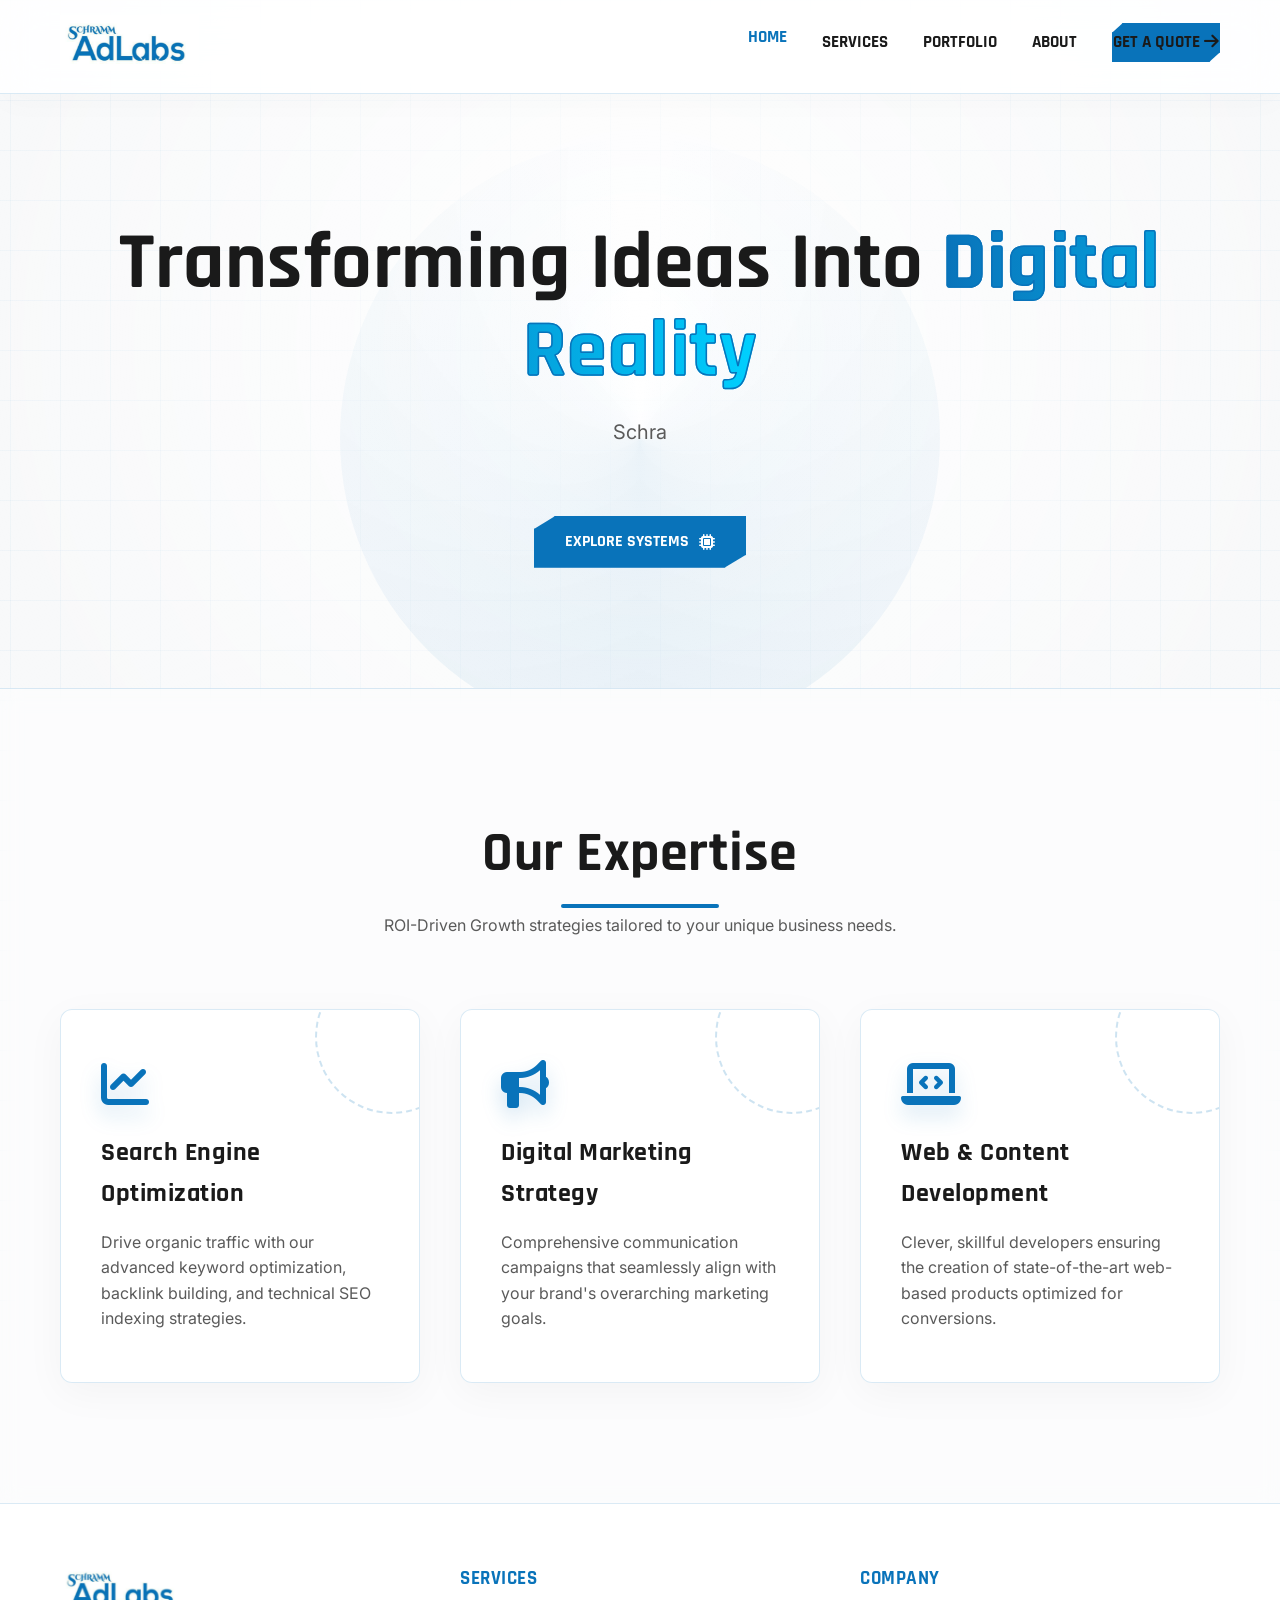
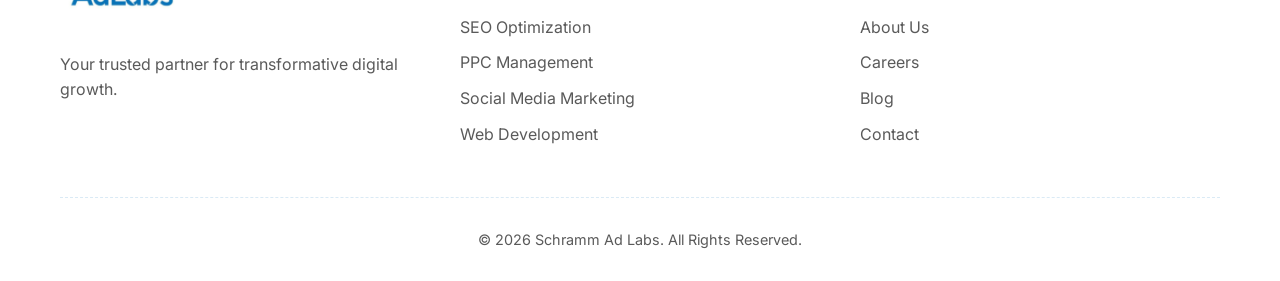
<file: index.html>
<!DOCTYPE html>
<html lang="en">
<head>
    <meta charset="utf-8">
    <meta http-equiv="X-UA-Compatible" content="IE=edge">
    <meta name="viewport" content="width=device-width, initial-scale=1, maximum-scale=5, user-scalable=yes">
    <title>Schramm Ad Labs | Premium Digital Marketing Agency</title>
    <meta name="description" content="Grow your business with Schramm Ad Labs, a premium digital marketing agency offering SEO, PPC, social media marketing, and performance-driven strategies.">
    <link rel="preconnect" href="https://fonts.googleapis.com">
    <link rel="preconnect" href="https://fonts.gstatic.com" crossorigin>
    <link href="https://fonts.googleapis.com/css2?family=Inter:wght@300;400;600;800&family=Rajdhani:wght@500;600;700&display=swap" rel="stylesheet">
    <link href="https://cdnjs.cloudflare.com/ajax/libs/font-awesome/6.6.0/css/all.min.css" rel="stylesheet">
    <link rel="stylesheet" href="style.css">
</head>
<body>
    <div id="preloader">
        <div class="loader-ring"></div>
        <div style="margin-top: 20px; font-family: 'Rajdhani', sans-serif; font-weight: 700; color: var(--primary-blue); letter-spacing: 2px;">INITIALIZING SYSTEM_</div>
    </div>

    <!-- Header / Navigation -->
    <header>
        <div class="container nav-wrapper">
            <a href="index.html" class="logo">
                <img src="image_33197f.png" alt="Schramm Ad Labs Logo">
            </a>
            
            <!-- Mobile Menu Hamburger Icon -->
            <div class="menu-toggle">
                <i class="fa-solid fa-bars"></i>
            </div>

            <ul class="nav-links">
                <li><a href="index.html" data-text="Home">Home</a></li>
                <li><a href="services.html" data-text="Services">Services</a></li>
                <li><a href="portfolio.html" data-text="Portfolio">Portfolio</a></li>
                <li><a href="about.html" data-text="About">About</a></li>
                <li>
                    <a href="contact.html" class="btn-primary">
                        Get a Quote <i class="fa-solid fa-arrow-right"></i>
                    </a>
                </li>
            </ul>
        </div>
    </header>

    <section class="hero">
        <div class="hero-orb"></div>
        <div class="container">
            <h1 class="reveal">Transforming Ideas Into <span>Digital Reality</span></h1>
            <p id="typewriter-text"></p>
            <a href="services.html" class="btn-primary reveal" style="transition-delay: 0.2s;">
                Explore Systems <i class="fa-solid fa-microchip"></i>
            </a>
        </div>
    </section>

    <section id="services" class="services">
        <div class="container">
            <div class="section-header reveal">
                <h2>Our Expertise</h2>
                <p style="margin-top: 15px; color: var(--text-light);">ROI-Driven Growth strategies tailored to your unique business needs.</p>
            </div>
            <div class="services-grid">
                <div class="service-card reveal">
                    <i class="fa-solid fa-chart-line"></i>
                    <h3>Search Engine Optimization</h3>
                    <p style="color: var(--text-light);">Drive organic traffic with our advanced keyword optimization, backlink building, and technical SEO indexing strategies.</p>
                </div>
                <div class="service-card reveal" style="transition-delay: 0.2s;">
                    <i class="fa-solid fa-bullhorn"></i>
                    <h3>Digital Marketing Strategy</h3>
                    <p style="color: var(--text-light);">Comprehensive communication campaigns that seamlessly align with your brand's overarching marketing goals.</p>
                </div>
                <div class="service-card reveal" style="transition-delay: 0.4s;">
                    <i class="fa-solid fa-laptop-code"></i>
                    <h3>Web & Content Development</h3>
                    <p style="color: var(--text-light);">Clever, skillful developers ensuring the creation of state-of-the-art web-based products optimized for conversions.</p>
                </div>
            </div>
        </div>
    </section>

    <footer>
        <div class="container">
            <div class="footer-grid">
                <div class="footer-logo reveal">
                    <a href="index.html"><img src="image_33197f.png" alt="Schramm Ad Labs Logo"></a>
                    <p style="color: var(--text-light); margin-top: 10px;">Your trusted partner for transformative digital growth.</p>
                </div>
                <div class="footer-links reveal" style="transition-delay: 0.2s;">
                    <h4>Services</h4>
                    <ul>
                        <li><a href="services.html">SEO Optimization</a></li>
                        <li><a href="services.html">PPC Management</a></li>
                        <li><a href="services.html">Social Media Marketing</a></li>
                        <li><a href="services.html">Web Development</a></li>
                    </ul>
                </div>
                <div class="footer-links reveal" style="transition-delay: 0.3s;">
                    <h4>Company</h4>
                    <ul>
                        <li><a href="about.html">About Us</a></li>
                        <li><a href="careers.html">Careers</a></li>
                        <li><a href="blog.html">Blog</a></li>
                        <li><a href="contact.html">Contact</a></li>
                    </ul>
                </div>
            </div>
            <div class="footer-bottom">
                <p>&copy; 2026 Schramm Ad Labs. All Rights Reserved.</p>
            </div>
        </div>
    </footer>
    <script src="app.js"></script>
</body>
</html>
</file>
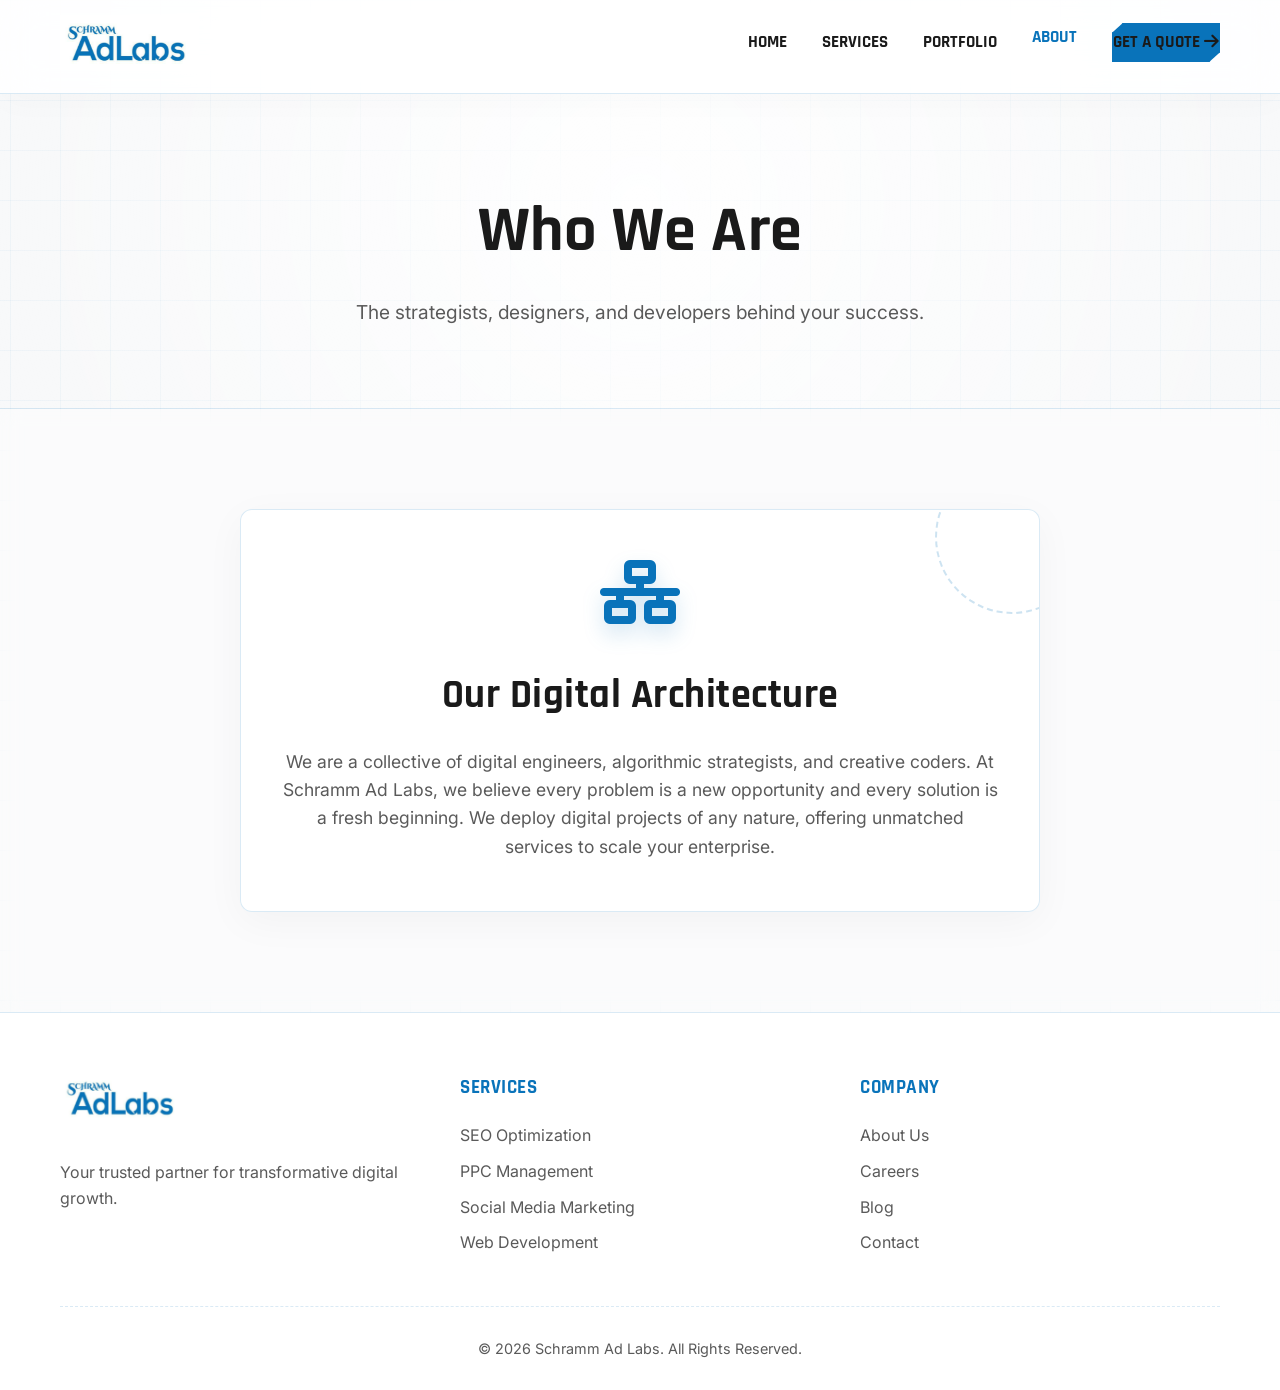
<file: about.html>
<!DOCTYPE html>
<html lang="en">
<head>
    <meta charset="utf-8">
    <meta name="viewport" content="width=device-width, initial-scale=1">
    <title>About us | Schramm Ad Labs</title>
    <link href="https://fonts.googleapis.com/css2?family=Inter:wght@300;400;600;800&family=Rajdhani:wght@500;700&display=swap" rel="stylesheet">
    <link href="https://cdnjs.cloudflare.com/ajax/libs/font-awesome/6.6.0/css/all.min.css" rel="stylesheet">
    <link rel="stylesheet" href="style.css">
</head>
<body>
    <div id="preloader"><div class="loader-ring"></div></div>

    <div class="loaded-content">
        <!-- Header / Navigation -->
        <header>
            <div class="container nav-wrapper">
                <a href="index.html" class="logo">
                    <img src="image_33197f.png" alt="Schramm Ad Labs Logo">
                </a>
                
                <!-- Mobile Menu Hamburger Icon -->
                <div class="menu-toggle">
                    <i class="fa-solid fa-bars"></i>
                </div>

                <ul class="nav-links">
                    <li><a href="index.html" data-text="Home">Home</a></li>
                    <li><a href="services.html" data-text="Services">Services</a></li>
                    <li><a href="portfolio.html" data-text="Portfolio">Portfolio</a></li>
                    <li><a href="about.html" data-text="About">About</a></li>
                    <li>
                        <a href="contact.html" class="btn-primary">
                            Get a Quote <i class="fa-solid fa-arrow-right"></i>
                        </a>
                    </li>
                </ul>
            </div>
        </header>

        <section class="page-header">
            <div class="container">
                <h1>Who We Are</h1>
                <p>The strategists, designers, and developers behind your success.</p>
            </div>
        </section>

        <section class="content-section">
            <div class="container">
                <div class="service-card" style="text-align: center; max-width: 800px; margin: 0 auto;">
                    <i class="fa-solid fa-network-wired" style="font-size: 4rem;"></i>
                    <h2 style="font-family: 'Rajdhani', sans-serif; font-size: 2.5rem; margin-top: 15px;">Our Digital Architecture</h2>
                    <p style="margin-top: 20px; font-size: 1.1rem; color: var(--text-light);">We are a collective of digital engineers, algorithmic strategists, and creative coders. At Schramm Ad Labs, we believe every problem is a new opportunity and every solution is a fresh beginning. We deploy digital projects of any nature, offering unmatched services to scale your enterprise.</p>
                </div>
            </div>
        </section>

        <footer>
            <div class="container">
                <div class="footer-grid">
                    <div class="footer-logo">
                        <a href="index.html"><img src="image_33197f.png" alt="Schramm Ad Labs Logo"></a>
                        <p style="color: var(--text-light); margin-top: 10px;">Your trusted partner for transformative digital growth.</p>
                    </div>
                    <div class="footer-links">
                        <h4>Services</h4>
                        <ul>
                            <li><a href="services.html">SEO Optimization</a></li>
                            <li><a href="services.html">PPC Management</a></li>
                            <li><a href="services.html">Social Media Marketing</a></li>
                            <li><a href="services.html">Web Development</a></li>
                        </ul>
                    </div>
                    <div class="footer-links">
                        <h4>Company</h4>
                        <ul>
                            <li><a href="about.html">About Us</a></li>
                            <li><a href="careers.html">Careers</a></li>
                            <li><a href="blog.html">Blog</a></li>
                            <li><a href="contact.html">Contact</a></li>
                        </ul>
                    </div>
                </div>
                <div class="footer-bottom">
                    <p>&copy; 2026 Schramm Ad Labs. All Rights Reserved.</p>
                </div>
            </div>
        </footer>
    </div>
    <script src="app.js"></script>
</body>
</html>
</file>
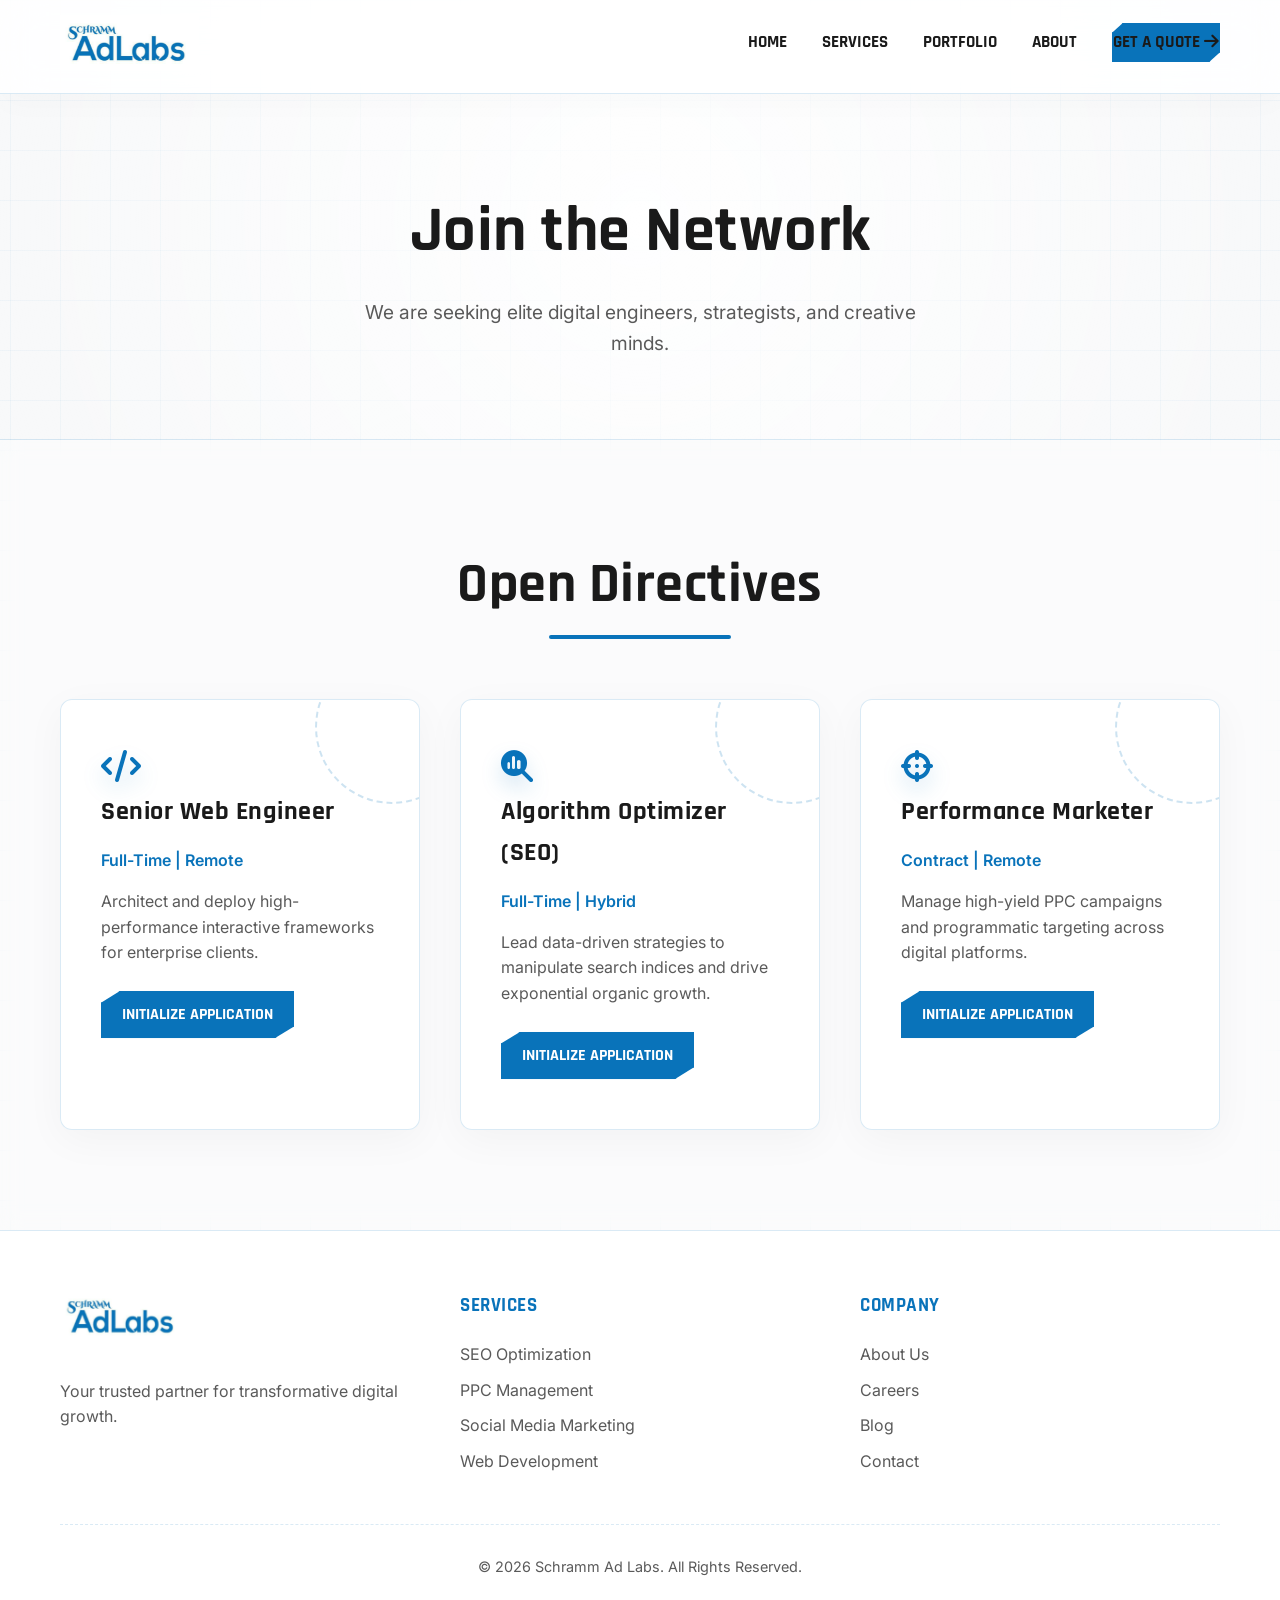
<file: careers.html>
<!DOCTYPE html>
<html lang="en">
<head>
    <meta charset="utf-8">
    <meta name="viewport" content="width=device-width, initial-scale=1">
    <title>Careers | Schramm Ad Labs</title>
    <link href="https://fonts.googleapis.com/css2?family=Inter:wght@300;400;600;800&family=Rajdhani:wght@500;700&display=swap" rel="stylesheet">
    <link href="https://cdnjs.cloudflare.com/ajax/libs/font-awesome/6.6.0/css/all.min.css" rel="stylesheet">
    <link rel="stylesheet" href="style.css">
</head>
<body>
    <div id="preloader"><div class="loader-ring"></div></div>

    <div class="loaded-content">
        <!-- Header / Navigation -->
        <header>
            <div class="container nav-wrapper">
                <a href="index.html" class="logo">
                    <img src="image_33197f.png" alt="Schramm Ad Labs Logo">
                </a>
                
                <!-- Mobile Menu Hamburger Icon -->
                <div class="menu-toggle">
                    <i class="fa-solid fa-bars"></i>
                </div>

                <ul class="nav-links">
                    <li><a href="index.html" data-text="Home">Home</a></li>
                    <li><a href="services.html" data-text="Services">Services</a></li>
                    <li><a href="portfolio.html" data-text="Portfolio">Portfolio</a></li>
                    <li><a href="about.html" data-text="About">About</a></li>
                    <li>
                        <a href="contact.html" class="btn-primary">
                            Get a Quote <i class="fa-solid fa-arrow-right"></i>
                        </a>
                    </li>
                </ul>
            </div>
        </header>

        <section class="page-header">
            <div class="container">
                <h1>Join the Network</h1>
                <p>We are seeking elite digital engineers, strategists, and creative minds.</p>
            </div>
        </section>

        <section class="content-section">
            <div class="container">
                <div class="section-header">
                    <h2>Open Directives</h2>
                </div>
                <div class="grid">
                    <div class="service-card">
                        <i class="fa-solid fa-code" style="font-size: 2rem; margin-bottom: 10px;"></i>
                        <h3>Senior Web Engineer</h3>
                        <p style="color: var(--primary-blue); font-weight: 600; margin-bottom: 15px;">Full-Time | Remote</p>
                        <p style="margin-bottom: 25px; color: var(--text-light);">Architect and deploy high-performance interactive frameworks for enterprise clients.</p>
                        <a href="contact.html" class="btn-primary" style="padding: 10px 20px;">Initialize Application</a>
                    </div>
                    <div class="service-card">
                        <i class="fa-solid fa-magnifying-glass-chart" style="font-size: 2rem; margin-bottom: 10px;"></i>
                        <h3>Algorithm Optimizer (SEO)</h3>
                        <p style="color: var(--primary-blue); font-weight: 600; margin-bottom: 15px;">Full-Time | Hybrid</p>
                        <p style="margin-bottom: 25px; color: var(--text-light);">Lead data-driven strategies to manipulate search indices and drive exponential organic growth.</p>
                        <a href="contact.html" class="btn-primary" style="padding: 10px 20px;">Initialize Application</a>
                    </div>
                    <div class="service-card">
                        <i class="fa-solid fa-crosshairs" style="font-size: 2rem; margin-bottom: 10px;"></i>
                        <h3>Performance Marketer</h3>
                        <p style="color: var(--primary-blue); font-weight: 600; margin-bottom: 15px;">Contract | Remote</p>
                        <p style="margin-bottom: 25px; color: var(--text-light);">Manage high-yield PPC campaigns and programmatic targeting across digital platforms.</p>
                        <a href="contact.html" class="btn-primary" style="padding: 10px 20px;">Initialize Application</a>
                    </div>
                </div>
            </div>
        </section>

        <footer>
            <div class="container">
                <div class="footer-grid">
                    <div class="footer-logo">
                        <a href="index.html"><img src="image_33197f.png" alt="Schramm Ad Labs Logo"></a>
                        <p style="color: var(--text-light); margin-top: 10px;">Your trusted partner for transformative digital growth.</p>
                    </div>
                    <div class="footer-links">
                        <h4>Services</h4>
                        <ul>
                            <li><a href="services.html">SEO Optimization</a></li>
                            <li><a href="services.html">PPC Management</a></li>
                            <li><a href="services.html">Social Media Marketing</a></li>
                            <li><a href="services.html">Web Development</a></li>
                        </ul>
                    </div>
                    <div class="footer-links">
                        <h4>Company</h4>
                        <ul>
                            <li><a href="about.html">About Us</a></li>
                            <li><a href="careers.html">Careers</a></li>
                            <li><a href="blog.html">Blog</a></li>
                            <li><a href="contact.html">Contact</a></li>
                        </ul>
                    </div>
                </div>
                <div class="footer-bottom">
                    <p>&copy; 2026 Schramm Ad Labs. All Rights Reserved.</p>
                </div>
            </div>
        </footer>
    </div>
    <script src="app.js"></script>
</body>
</html>
</file>
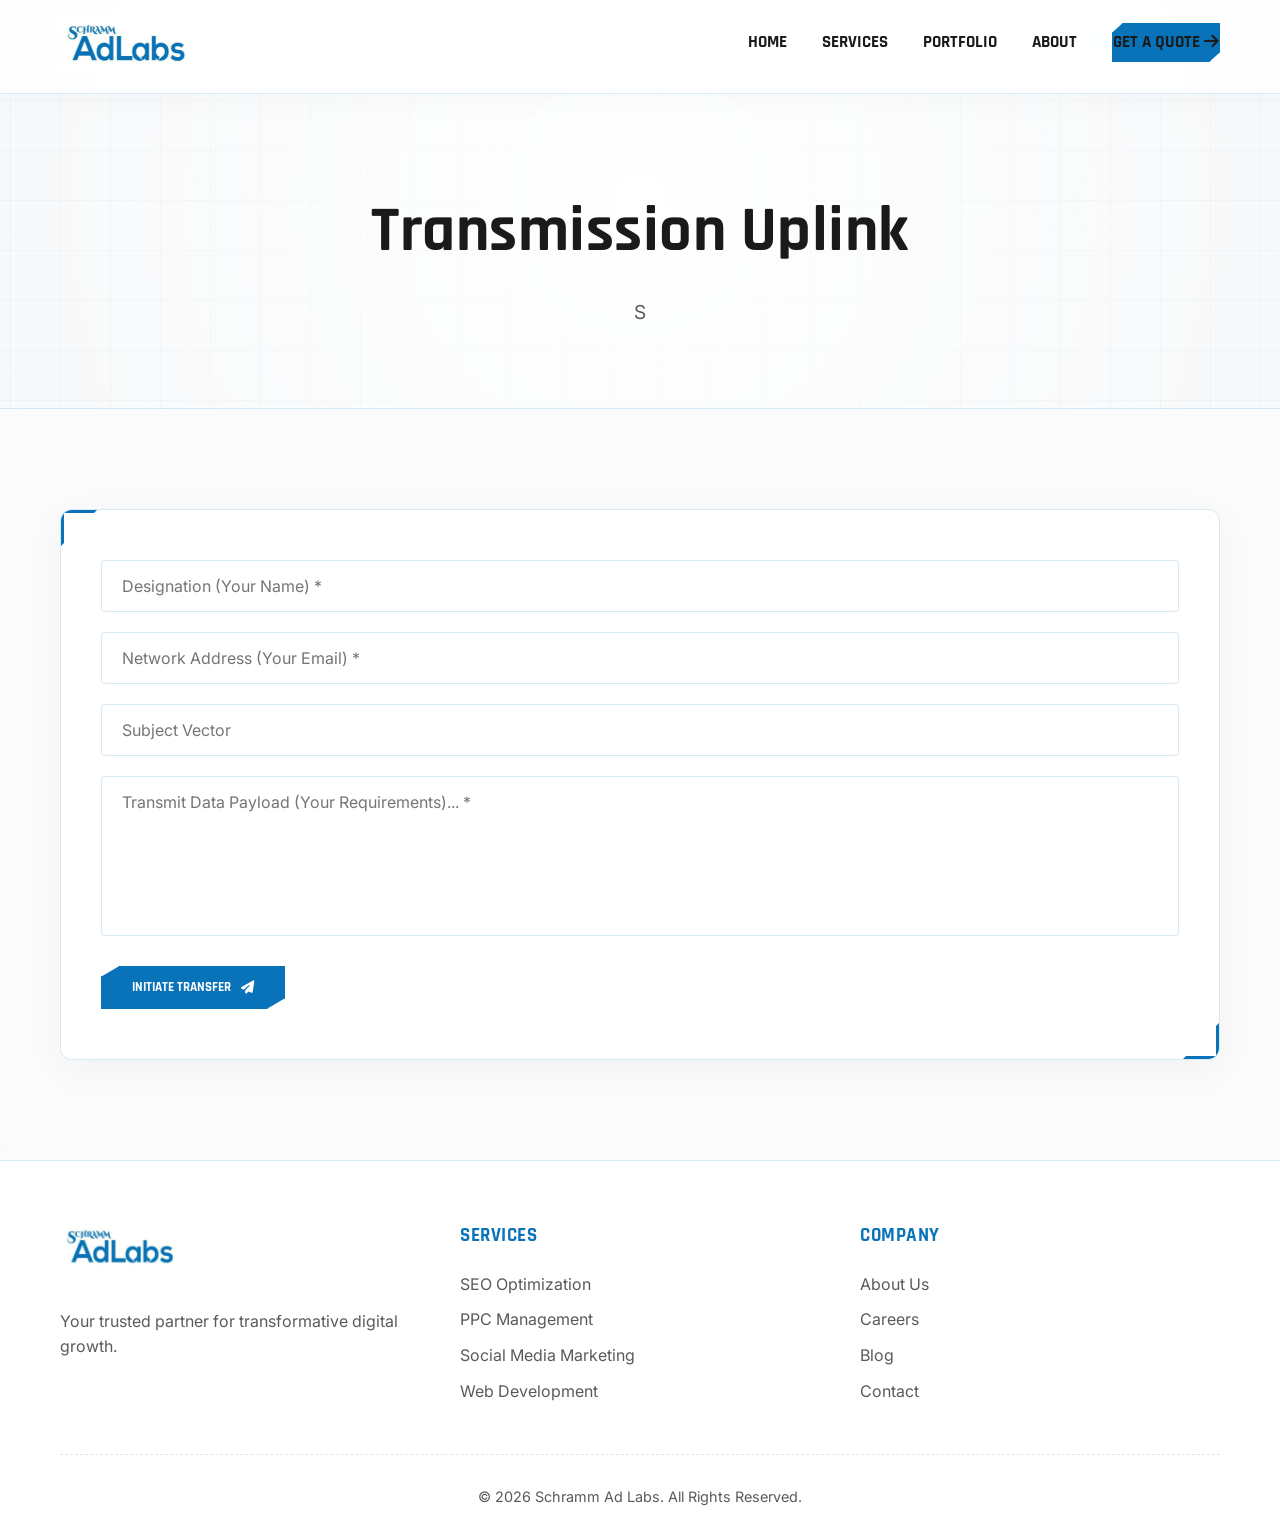
<file: contact.html>
<!DOCTYPE html>
<html lang="en">
<head>
    <meta charset="utf-8">
    <meta http-equiv="X-UA-Compatible" content="IE=edge">
    <meta name="viewport" content="width=device-width, initial-scale=1, maximum-scale=5, user-scalable=yes">
    <title>Contact | Schramm Ad Labs</title>
    <link rel="preconnect" href="https://fonts.googleapis.com">
    <link rel="preconnect" href="https://fonts.gstatic.com" crossorigin>
    <link href="https://fonts.googleapis.com/css2?family=Inter:wght@300;400;600;800&family=Rajdhani:wght@500;600;700&display=swap" rel="stylesheet">
    <link href="https://cdnjs.cloudflare.com/ajax/libs/font-awesome/6.6.0/css/all.min.css" rel="stylesheet">
    <link rel="stylesheet" href="style.css">
</head>
<body>
    <div id="preloader">
        <div class="loader-ring"></div>
        <div style="margin-top: 20px; font-family: 'Rajdhani', sans-serif; font-weight: 700; color: var(--primary-blue); letter-spacing: 2px;">ESTABLISHING CONNECTION_</div>
    </div>

    <div class="loaded-content">
        <!-- Header / Navigation -->
        <header>
            <div class="container nav-wrapper">
                <a href="index.html" class="logo">
                    <img src="image_33197f.png" alt="Schramm Ad Labs Logo">
                </a>
                
                <!-- Mobile Menu Hamburger Icon -->
                <div class="menu-toggle">
                    <i class="fa-solid fa-bars"></i>
                </div>

                <ul class="nav-links">
                    <li><a href="index.html" data-text="Home">Home</a></li>
                    <li><a href="services.html" data-text="Services">Services</a></li>
                    <li><a href="portfolio.html" data-text="Portfolio">Portfolio</a></li>
                    <li><a href="about.html" data-text="About">About</a></li>
                    <li>
                        <a href="contact.html" class="btn-primary">
                            Get a Quote <i class="fa-solid fa-arrow-right"></i>
                        </a>
                    </li>
                </ul>
            </div>
        </header>

        <section class="page-header">
            <div class="container">
                <h1 class="reveal">Transmission Uplink</h1>
                <p id="typewriter-text" class="reveal" style="transition-delay: 0.2s;"></p>
            </div>
        </section>

        <section class="content-section">
            <div class="container">
                <div class="contact-card reveal">
                    <form class="contact-form" action="thank-you.html">
                        <input type="text" placeholder="Designation (Your Name) *" required>
                        <input type="email" placeholder="Network Address (Your Email) *" required>
                        <input type="text" placeholder="Subject Vector" required>
                        <textarea placeholder="Transmit Data Payload (Your Requirements)... *" required></textarea>
                        <button type="submit" class="btn-primary" style="align-self: flex-start; margin-top: 10px;">
                            Initiate Transfer <i class="fa-solid fa-paper-plane"></i>
                        </button>
                    </form>
                </div>
            </div>
        </section>

        <footer>
            <div class="container">
                <div class="footer-grid">
                    <div class="footer-logo reveal">
                        <a href="index.html"><img src="image_33197f.png" alt="Schramm Ad Labs Logo"></a>
                        <p style="color: var(--text-light); margin-top: 10px;">Your trusted partner for transformative digital growth.</p>
                    </div>
                    <div class="footer-links reveal" style="transition-delay: 0.2s;">
                        <h4>Services</h4>
                        <ul>
                            <li><a href="services.html">SEO Optimization</a></li>
                            <li><a href="services.html">PPC Management</a></li>
                            <li><a href="services.html">Social Media Marketing</a></li>
                            <li><a href="services.html">Web Development</a></li>
                        </ul>
                    </div>
                    <div class="footer-links reveal" style="transition-delay: 0.3s;">
                        <h4>Company</h4>
                        <ul>
                            <li><a href="about.html">About Us</a></li>
                            <li><a href="careers.html">Careers</a></li>
                            <li><a href="blog.html">Blog</a></li>
                            <li><a href="contact.html">Contact</a></li>
                        </ul>
                    </div>
                </div>
                <div class="footer-bottom">
                    <p>&copy; 2026 Schramm Ad Labs. All Rights Reserved.</p>
                </div>
            </div>
        </footer>
    </div>
    <script src="app.js"></script>
</body>
</html>
</file>
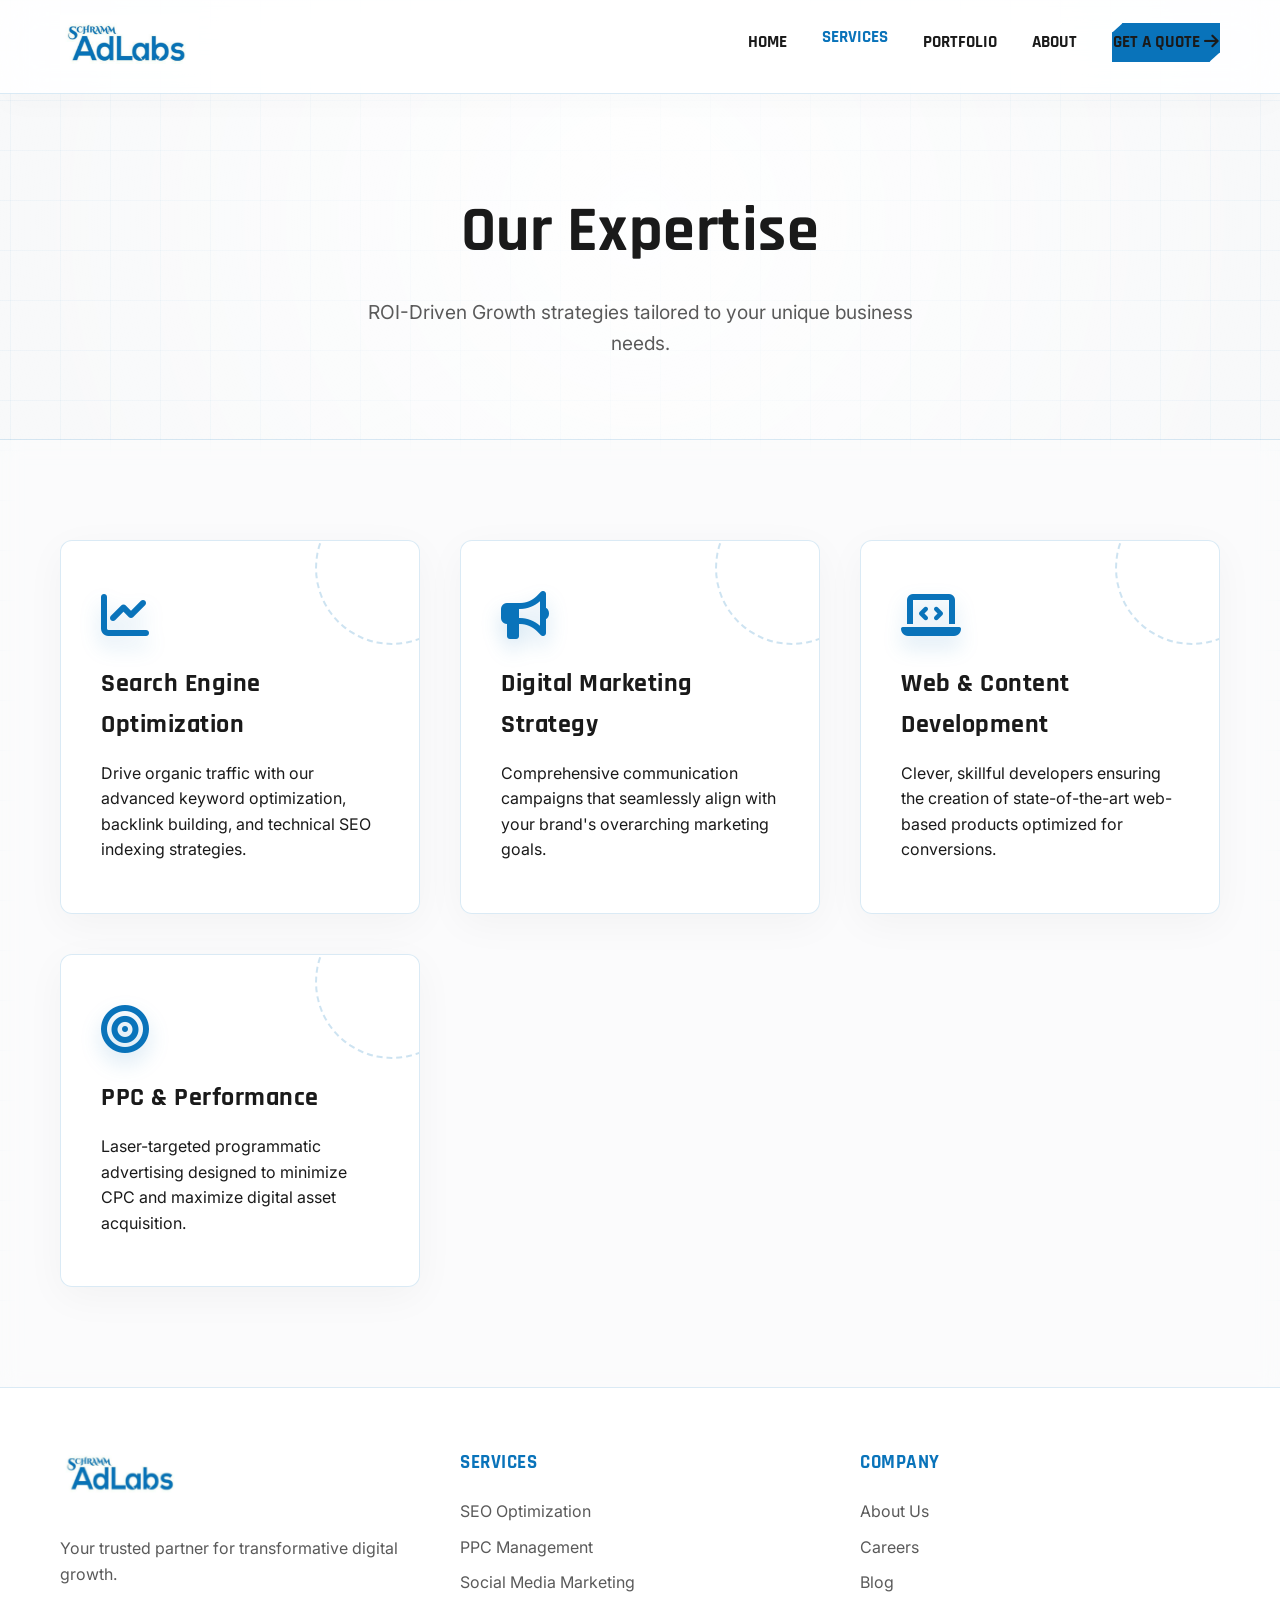
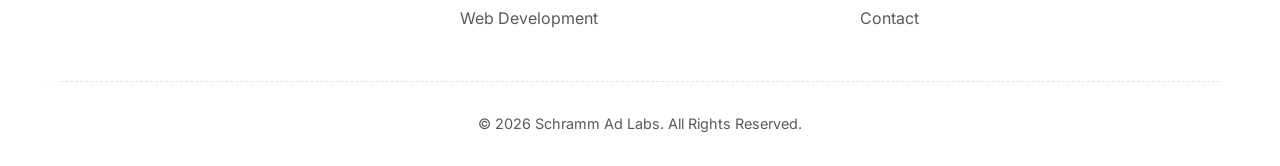
<file: services.html>
<!DOCTYPE html>
<html lang="en">
<head>
    <meta charset="utf-8">
    <meta name="viewport" content="width=device-width, initial-scale=1">
    <title>Services | Schramm Ad Labs</title>
    <link href="https://fonts.googleapis.com/css2?family=Inter:wght@300;400;600;800&family=Rajdhani:wght@500;700&display=swap" rel="stylesheet">
    <link href="https://cdnjs.cloudflare.com/ajax/libs/font-awesome/6.6.0/css/all.min.css" rel="stylesheet">
    <link rel="stylesheet" href="style.css">
</head>
<body>
    <div id="preloader"><div class="loader-ring"></div></div>

    <div class="loaded-content">
        <!-- Header / Navigation -->
        <header>
            <div class="container nav-wrapper">
                <a href="index.html" class="logo">
                    <img src="image_33197f.png" alt="Schramm Ad Labs Logo">
                </a>
                
                <!-- Mobile Menu Hamburger Icon -->
                <div class="menu-toggle">
                    <i class="fa-solid fa-bars"></i>
                </div>

                <ul class="nav-links">
                    <li><a href="index.html" data-text="Home">Home</a></li>
                    <li><a href="services.html" data-text="Services">Services</a></li>
                    <li><a href="portfolio.html" data-text="Portfolio">Portfolio</a></li>
                    <li><a href="about.html" data-text="About">About</a></li>
                    <li>
                        <a href="contact.html" class="btn-primary">
                            Get a Quote <i class="fa-solid fa-arrow-right"></i>
                        </a>
                    </li>
                </ul>
            </div>
        </header>

        <section class="page-header">
            <div class="container">
                <h1>Our Expertise</h1>
                <p>ROI-Driven Growth strategies tailored to your unique business needs.</p>
            </div>
        </section>

        <section class="content-section">
            <div class="container">
                <div class="grid">
                    <div class="service-card">
                        <i class="fa-solid fa-chart-line"></i>
                        <h3>Search Engine Optimization</h3>
                        <p>Drive organic traffic with our advanced keyword optimization, backlink building, and technical SEO indexing strategies.</p>
                    </div>
                    <div class="service-card">
                        <i class="fa-solid fa-bullhorn"></i>
                        <h3>Digital Marketing Strategy</h3>
                        <p>Comprehensive communication campaigns that seamlessly align with your brand's overarching marketing goals.</p>
                    </div>
                    <div class="service-card">
                        <i class="fa-solid fa-laptop-code"></i>
                        <h3>Web & Content Development</h3>
                        <p>Clever, skillful developers ensuring the creation of state-of-the-art web-based products optimized for conversions.</p>
                    </div>
                    <div class="service-card">
                        <i class="fa-solid fa-bullseye"></i>
                        <h3>PPC & Performance</h3>
                        <p>Laser-targeted programmatic advertising designed to minimize CPC and maximize digital asset acquisition.</p>
                    </div>
                </div>
            </div>
        </section>

        <footer>
            <div class="container">
                <div class="footer-grid">
                    <div class="footer-logo">
                        <a href="index.html"><img src="image_33197f.png" alt="Schramm Ad Labs Logo"></a>
                        <p style="color: var(--text-light); margin-top: 10px;">Your trusted partner for transformative digital growth.</p>
                    </div>
                    <div class="footer-links">
                        <h4>Services</h4>
                        <ul>
                            <li><a href="services.html">SEO Optimization</a></li>
                            <li><a href="services.html">PPC Management</a></li>
                            <li><a href="services.html">Social Media Marketing</a></li>
                            <li><a href="services.html">Web Development</a></li>
                        </ul>
                    </div>
                    <div class="footer-links">
                        <h4>Company</h4>
                        <ul>
                            <li><a href="about.html">About Us</a></li>
                            <li><a href="careers.html">Careers</a></li>
                            <li><a href="blog.html">Blog</a></li>
                            <li><a href="contact.html">Contact</a></li>
                        </ul>
                    </div>
                </div>
                <div class="footer-bottom">
                    <p>&copy; 2026 Schramm Ad Labs. All Rights Reserved.</p>
                </div>
            </div>
        </footer>
    </div>
    <script src="app.js"></script>
</body>
</html>
</file>
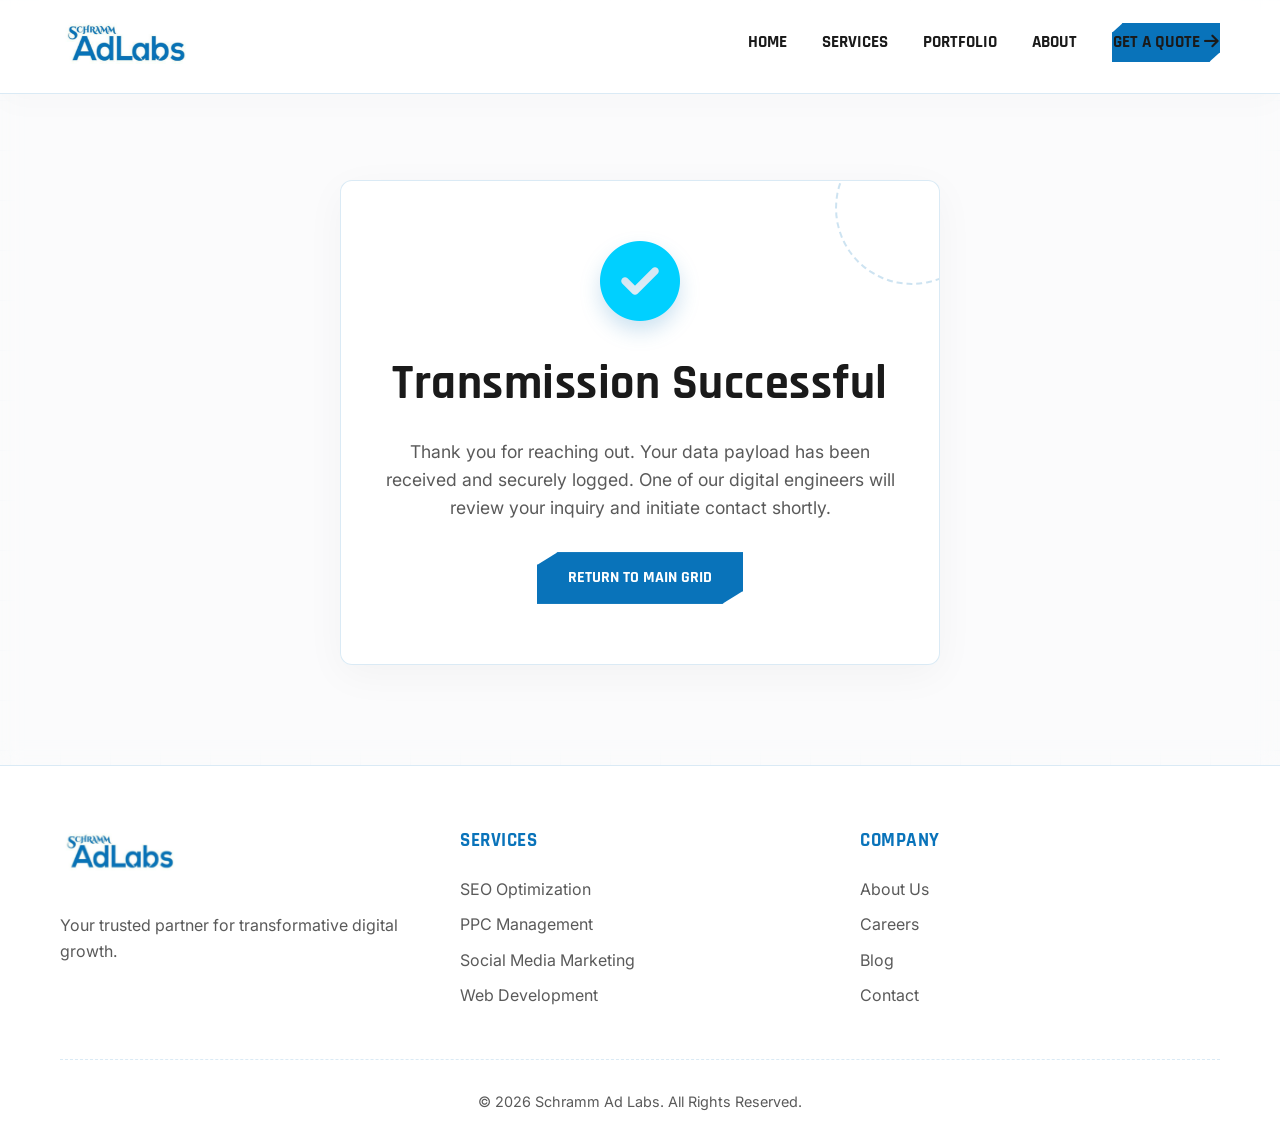
<file: thank-you.html>
<!DOCTYPE html>
<html lang="en">
<head>
    <meta charset="utf-8">
    <meta name="viewport" content="width=device-width, initial-scale=1">
    <title>Transmission Successful | Schramm Ad Labs</title>
    <link href="https://fonts.googleapis.com/css2?family=Inter:wght@300;400;600;800&family=Rajdhani:wght@500;700&display=swap" rel="stylesheet">
    <link href="https://cdnjs.cloudflare.com/ajax/libs/font-awesome/6.6.0/css/all.min.css" rel="stylesheet">
    <link rel="stylesheet" href="style.css">
</head>
<body>
    <div id="preloader"><div class="loader-ring"></div></div>

    <div class="loaded-content">
        <!-- Header / Navigation -->
        <header>
            <div class="container nav-wrapper">
                <a href="index.html" class="logo">
                    <img src="image_33197f.png" alt="Schramm Ad Labs Logo">
                </a>
                
                <!-- Mobile Menu Hamburger Icon -->
                <div class="menu-toggle">
                    <i class="fa-solid fa-bars"></i>
                </div>

                <ul class="nav-links">
                    <li><a href="index.html" data-text="Home">Home</a></li>
                    <li><a href="services.html" data-text="Services">Services</a></li>
                    <li><a href="portfolio.html" data-text="Portfolio">Portfolio</a></li>
                    <li><a href="about.html" data-text="About">About</a></li>
                    <li>
                        <a href="contact.html" class="btn-primary">
                            Get a Quote <i class="fa-solid fa-arrow-right"></i>
                        </a>
                    </li>
                </ul>
            </div>
        </header>

        <section class="content-section" style="padding-top: 180px; min-height: 70vh; display: flex; align-items: center;">
            <div class="container" style="width: 100%;">
                <div class="service-card" style="text-align: center; max-width: 600px; margin: 0 auto; padding: 60px 40px;">
                    <i class="fa-solid fa-circle-check" style="font-size: 5rem; color: var(--tech-accent); margin-bottom: 25px;"></i>
                    <h1 style="font-family: 'Rajdhani', sans-serif; font-size: 3rem; color: var(--text-dark); margin-bottom: 15px;">Transmission Successful</h1>
                    <p style="font-size: 1.1rem; color: var(--text-light); margin-bottom: 30px;">
                        Thank you for reaching out. Your data payload has been received and securely logged. One of our digital engineers will review your inquiry and initiate contact shortly.
                    </p>
                    <a href="index.html" class="btn-primary" style="padding: 12px 30px;">Return to Main Grid</a>
                </div>
            </div>
        </section>

        <footer>
            <div class="container">
                <div class="footer-grid">
                    <div class="footer-logo">
                        <a href="index.html"><img src="image_33197f.png" alt="Schramm Ad Labs Logo"></a>
                        <p style="color: var(--text-light); margin-top: 10px;">Your trusted partner for transformative digital growth.</p>
                    </div>
                    <div class="footer-links">
                        <h4>Services</h4>
                        <ul>
                            <li><a href="services.html">SEO Optimization</a></li>
                            <li><a href="services.html">PPC Management</a></li>
                            <li><a href="services.html">Social Media Marketing</a></li>
                            <li><a href="services.html">Web Development</a></li>
                        </ul>
                    </div>
                    <div class="footer-links">
                        <h4>Company</h4>
                        <ul>
                            <li><a href="about.html">About Us</a></li>
                            <li><a href="careers.html">Careers</a></li>
                            <li><a href="blog.html">Blog</a></li>
                            <li><a href="contact.html">Contact</a></li>
                        </ul>
                    </div>
                </div>
                <div class="footer-bottom">
                    <p>&copy; 2026 Schramm Ad Labs. All Rights Reserved.</p>
                </div>
            </div>
        </footer>
    </div>
    <script src="app.js"></script>
</body>
</html>
</file>
<file: style.css>
/* =========================================
   CSS Variables - High Tech Light Theme
   ========================================= */
:root {
    --primary-blue: #0973BA;
    --tech-accent: #00d0ff;
    --text-dark: #1A1A1A;
    --text-light: #5A5A5A;
    --bg-light: #F8F9FA;
    --white: #FFFFFF;
    --border-light: rgba(9, 115, 186, 0.15);
    --transition: all 0.4s cubic-bezier(0.25, 0.8, 0.25, 1);
}

* { margin: 0; padding: 0; box-sizing: border-box; }

body {
    font-family: 'Inter', sans-serif;
    color: var(--text-dark);
    background-color: var(--bg-light);
    line-height: 1.6;
    overflow-x: hidden;
    position: relative;
}

body::before {
    content: ""; position: fixed; top: -50%; left: -50%; width: 200%; height: 200%;
    background-image: 
        linear-gradient(rgba(9, 115, 186, 0.04) 1px, transparent 1px),
        linear-gradient(90deg, rgba(9, 115, 186, 0.04) 1px, transparent 1px);
    background-size: 50px 50px; z-index: -1; animation: panGrid 40s linear infinite; pointer-events: none;
}

@keyframes panGrid { 0% { transform: translateY(0) translateX(0); } 100% { transform: translateY(50px) translateX(50px); } }

h1, h2, h3, h4 { font-family: 'Rajdhani', sans-serif; letter-spacing: 0.5px; }
a { text-decoration: none; color: inherit; }
.container { max-width: 1200px; margin: 0 auto; padding: 0 20px; position: relative; z-index: 2; }

/* Pre-Loader */
#preloader {
    position: fixed; top: 0; left: 0; width: 100%; height: 100%; background-color: var(--white);
    z-index: 9999; display: flex; flex-direction: column; justify-content: center; align-items: center; transition: opacity 0.5s ease;
}
.loader-ring {
    width: 100px; height: 100px; border-radius: 50%; border: 3px solid transparent;
    border-top-color: var(--primary-blue); border-bottom-color: var(--tech-accent);
    animation: spin 1.2s cubic-bezier(0.68, -0.55, 0.265, 1.55) infinite; position: relative;
}
.loader-ring::before {
    content: ''; position: absolute; top: 10px; left: 10px; right: 10px; bottom: 10px;
    border-radius: 50%; border: 3px solid transparent; border-left-color: var(--primary-blue);
    animation: spin 0.8s linear infinite reverse;
}
@keyframes spin { 0% { transform: rotate(0deg); } 100% { transform: rotate(360deg); } }

/* Header & Navigation */
header {
    background: rgba(255, 255, 255, 0.85); backdrop-filter: blur(20px);
    position: fixed; width: 100%; top: 0; z-index: 1000;
    border-bottom: 1px solid var(--border-light); padding: 15px 0;
    box-shadow: 0 10px 30px rgba(0, 0, 0, 0.02); transition: var(--transition);
}
.nav-wrapper { display: flex; justify-content: space-between; align-items: center; }
.logo img { max-height: 55px; width: auto; transition: var(--transition); position: relative; z-index: 1001; }
.logo img:hover { transform: scale(1.05) rotate(-2deg); filter: drop-shadow(0 0 15px rgba(9, 115, 186, 0.3)); }

.nav-links { display: flex; gap: 35px; list-style: none; align-items: center; }
.nav-links a {
    font-family: 'Rajdhani', sans-serif; text-transform: uppercase; font-weight: 700;
    font-size: 1.05rem; color: var(--text-dark); transition: var(--transition);
    position: relative; overflow: hidden; display: inline-block; padding: 5px 0;
}
.nav-links a::before {
    content: attr(data-text); position: absolute; top: 100%; left: 0;
    color: var(--primary-blue); transition: var(--transition);
}
.nav-links a:hover, .nav-links a.active { color: transparent; }
.nav-links a:hover::before, .nav-links a.active::before { top: 0; color: var(--primary-blue); }

/* Mobile Menu Toggle */
.menu-toggle {
    display: none; font-size: 1.8rem; color: var(--primary-blue); cursor: pointer; z-index: 1001;
}

/* Cyber Scan Buttons */
.btn-primary {
    font-family: 'Rajdhani', sans-serif; text-transform: uppercase; background: var(--primary-blue);
    color: var(--white); padding: 12px 30px; font-weight: 700; display: inline-flex; align-items: center; gap: 10px;
    transition: var(--transition); border: 1px solid var(--primary-blue); box-shadow: 0 10px 25px rgba(9, 115, 186, 0.2);
    position: relative; overflow: hidden; clip-path: polygon(10% 0, 100% 0, 100% 75%, 90% 100%, 0 100%, 0 25%); z-index: 1;
}
.btn-primary::before {
    content: ''; position: absolute; top: 0; left: -100%; width: 50%; height: 100%;
    background: linear-gradient(90deg, transparent, rgba(255, 255, 255, 0.4), transparent);
    transform: skewX(-20deg); transition: 0.5s ease; z-index: -1;
}
.btn-primary:hover {
    background: var(--white); color: var(--primary-blue); transform: translateY(-3px) scale(1.02); box-shadow: 0 15px 35px rgba(9, 115, 186, 0.3);
}
.btn-primary:hover::before { left: 150%; }

/* Hero Section */
.hero { padding: 220px 0 120px; background: radial-gradient(circle at 50% 50%, rgba(255,255,255,0.95) 0%, transparent 100%); text-align: center; position: relative; overflow: hidden; }
.hero-orb {
    position: absolute; top: 20%; left: 50%; transform: translateX(-50%); width: 600px; height: 600px; border-radius: 50%;
    background: conic-gradient(from 0deg, transparent, rgba(9,115,186,0.08), transparent); animation: spin 15s linear infinite; z-index: 0;
}
.hero h1 { font-size: 5rem; font-weight: 800; line-height: 1.1; margin-bottom: 20px; color: var(--text-dark); }
.hero h1 span { color: transparent; -webkit-text-stroke: 1.5px var(--primary-blue); background: linear-gradient(90deg, var(--primary-blue), var(--tech-accent)); -webkit-background-clip: text; }
.hero p { font-size: 1.25rem; color: var(--text-light); max-width: 650px; margin: 0 auto 40px; min-height: 60px; }

/* Page Header (Internal Pages) */
.page-header { padding: 180px 0 80px; text-align: center; background: radial-gradient(circle at 50% 50%, rgba(255,255,255,0.9) 0%, transparent 100%); border-bottom: 1px solid var(--border-light); position: relative; }
.page-header h1 { font-size: 4rem; font-weight: 800; color: var(--text-dark); margin-bottom: 15px; }
.page-header p { font-size: 1.2rem; color: var(--text-light); max-width: 600px; margin: 0 auto; min-height: 30px;}

/* Scroll Reveal */
.reveal { opacity: 0; transform: translateY(50px); transition: all 0.8s cubic-bezier(0.25, 0.8, 0.25, 1); }
.reveal.active { opacity: 1; transform: translateY(0); }

/* Common Grid & Sections */
.content-section { padding: 100px 0; background-color: rgba(255, 255, 255, 0.4); backdrop-filter: blur(10px); }
.services { padding: 120px 0; background-color: rgba(255, 255, 255, 0.5); border-top: 1px solid var(--border-light); backdrop-filter: blur(10px); }
.section-header { text-align: center; margin-bottom: 70px; }
.section-header h2 { font-size: 3.5rem; font-weight: 800; color: var(--text-dark); display: inline-block; position: relative; }
.section-header h2::after { content: ''; position: absolute; bottom: -10px; left: 25%; width: 50%; height: 4px; background: var(--primary-blue); border-radius: 2px; }
.grid, .services-grid { display: grid; grid-template-columns: repeat(auto-fit, minmax(300px, 1fr)); gap: 40px; }

/* Cards */
.service-card, .contact-card {
    background: rgba(255, 255, 255, 0.9); padding: 50px 40px; box-shadow: 0 10px 40px rgba(0,0,0,0.04);
    border: 1px solid var(--border-light); border-radius: 12px; transition: var(--transition); position: relative; overflow: hidden; z-index: 1;
}
.service-card { animation: float 6s ease-in-out infinite; }
.service-card:nth-child(2) { animation-delay: -2s; }
.service-card:nth-child(3) { animation-delay: -4s; }

@keyframes float { 0% { transform: translateY(0px); } 50% { transform: translateY(-12px); } 100% { transform: translateY(0px); } }

.service-card::before, .contact-card::before, .contact-card::after {
    content: ''; position: absolute; transition: var(--transition); animation: spin 10s linear infinite; z-index: -1;
}
.service-card::before { top: -50px; right: -50px; width: 150px; height: 150px; border-radius: 50%; border: 2px dashed rgba(9, 115, 186, 0.2); }
.contact-card::before { top: 0; left: 0; width: 30px; height: 30px; border: 3px solid transparent; border-top-color: var(--primary-blue); border-left-color: var(--primary-blue); animation: none; }
.contact-card::after { bottom: 0; right: 0; width: 30px; height: 30px; border: 3px solid transparent; border-bottom-color: var(--primary-blue); border-right-color: var(--primary-blue); animation: none; }

.service-card:hover { box-shadow: 0 30px 60px rgba(9, 115, 186, 0.12); border-color: rgba(9, 115, 186, 0.4); animation-play-state: paused; transform: translateY(-10px) scale(1.02); }
.service-card:hover::before { border-color: var(--primary-blue); background: rgba(9, 115, 186, 0.05); }

.service-card i { font-size: 3rem; color: var(--primary-blue); margin-bottom: 25px; transition: var(--transition); filter: drop-shadow(0 10px 10px rgba(9, 115, 186, 0.2)); }
.service-card:hover i { transform: scale(1.15) rotateY(15deg); color: var(--tech-accent); }
.service-card h3 { font-size: 1.6rem; margin-bottom: 15px; font-weight: 700; }

/* Portfolio Specific */
.portfolio-item { position: relative; height: 320px; background: var(--bg-light); overflow: hidden; border: 1px solid var(--border-light); border-radius: 12px; box-shadow: 0 10px 30px rgba(0,0,0,0.04); transition: var(--transition); }
.portfolio-item img { width: 100%; height: 100%; object-fit: cover; opacity: 0.9; transition: var(--transition); }
.portfolio-item::after { content: ''; position: absolute; inset: 0; background: rgba(9, 115, 186, 0.8); opacity: 0; transition: var(--transition); }
.portfolio-item:hover { transform: translateY(-10px); box-shadow: 0 20px 40px rgba(9, 115, 186, 0.15); }
.portfolio-item:hover img { transform: scale(1.1); }
.portfolio-item:hover::after { opacity: 1; }
.portfolio-info { position: absolute; top: 50%; left: 50%; transform: translate(-50%, -40%); text-align: center; opacity: 0; transition: all 0.5s cubic-bezier(0.25, 0.8, 0.25, 1); width: 100%; padding: 20px; z-index: 2; }
.portfolio-item:hover .portfolio-info { opacity: 1; transform: translate(-50%, -50%); }
.portfolio-info h3 { color: var(--white); font-size: 1.8rem; margin-bottom: 10px; text-shadow: 0 2px 10px rgba(0,0,0,0.2); }
.portfolio-info p { color: rgba(255,255,255,0.9); margin-bottom: 20px; font-weight: 400; }

/* Forms */
.contact-form { display: flex; flex-direction: column; gap: 20px; }
.contact-form input, .contact-form textarea { background: var(--white); border: 1px solid var(--border-light); padding: 15px 20px; color: var(--text-dark); font-family: 'Inter', sans-serif; font-size: 1rem; outline: none; transition: var(--transition); border-radius: 4px; }
.contact-form input:focus, .contact-form textarea:focus { border-color: var(--primary-blue); box-shadow: 0 0 15px rgba(9, 115, 186, 0.1); }
.contact-form textarea { resize: none; height: 160px; }

/* Footer */
footer { background: var(--white); border-top: 1px solid var(--border-light); padding: 60px 0 30px; position: relative; z-index: 2; }
.footer-grid { display: grid; grid-template-columns: repeat(auto-fit, minmax(200px, 1fr)); gap: 40px; margin-bottom: 40px; }
.footer-logo img { max-height: 50px; margin-bottom: 20px; transition: var(--transition); }
.footer-logo img:hover { transform: scale(1.05); }
.footer-links h4 { font-family: 'Rajdhani', sans-serif; font-size: 1.2rem; margin-bottom: 20px; color: var(--primary-blue); text-transform: uppercase; }
.footer-links ul { list-style: none; }
.footer-links ul li { margin-bottom: 10px; }
.footer-links ul li a { color: var(--text-light); transition: var(--transition); position: relative; padding-left: 0; }
.footer-links ul li a::before { content: '>'; position: absolute; left: -15px; opacity: 0; color: var(--primary-blue); transition: var(--transition); }
.footer-links ul li a:hover { color: var(--primary-blue); padding-left: 15px; }
.footer-links ul li a:hover::before { opacity: 1; left: 0; }
.footer-bottom { text-align: center; padding-top: 30px; border-top: 1px dashed var(--border-light); font-size: 0.9rem; color: var(--text-light); }

/* =========================================
   RESPONSIVE DESIGN (Media Queries)
   ========================================= */

/* Tablets & Small Laptops */
@media (max-width: 1024px) {
    .hero h1 { font-size: 4rem; }
    .page-header h1 { font-size: 3.5rem; }
    .section-header h2 { font-size: 3rem; }
    .hero-orb { width: 450px; height: 450px; }
    .grid, .services-grid { gap: 30px; }
}

/* Mobile Devices (Phones & Small Tablets) */
@media (max-width: 768px) {
    /* Hamburger Menu Activation */
    .menu-toggle { display: block; }
    
    .nav-links {
        position: absolute;
        top: 100%;
        left: 0;
        width: 100%;
        background: rgba(255, 255, 255, 0.98);
        backdrop-filter: blur(20px);
        flex-direction: column;
        padding: 30px 0;
        box-shadow: 0 15px 30px rgba(0,0,0,0.05);
        clip-path: polygon(0 0, 100% 0, 100% 0, 0 0); /* Hidden by default */
        transition: all 0.5s cubic-bezier(0.25, 0.8, 0.25, 1);
    }
    
    /* When active, menu drops down */
    .nav-links.active {
        clip-path: polygon(0 0, 100% 0, 100% 100%, 0 100%);
    }

    .nav-links li { margin: 15px 0; }
    
    .nav-links .btn-primary {
        margin-top: 15px;
    }

    /* Typographic & Layout Scaling */
    .hero { padding: 160px 0 80px; }
    .hero h1 { font-size: 3rem; }
    .hero p { font-size: 1.1rem; }
    .hero-orb { width: 350px; height: 350px; }
    
    .page-header { padding: 140px 0 60px; }
    .page-header h1 { font-size: 2.8rem; }
    .page-header p { font-size: 1rem; }
    
    .section-header h2 { font-size: 2.5rem; }
    
    .service-card, .contact-card { padding: 30px 20px; }
    
    .grid, .services-grid { grid-template-columns: 1fr; }
    
    .footer-grid { grid-template-columns: 1fr 1fr; }
}

/* Very Small Mobile Phones */
@media (max-width: 480px) {
    .hero h1 { font-size: 2.5rem; }
    .hero p { font-size: 1rem; }
    .hero-orb { width: 250px; height: 250px; }
    
    .page-header h1 { font-size: 2.2rem; }
    
    .section-header h2 { font-size: 2rem; }
    .service-card h3 { font-size: 1.4rem; }
    
    .footer-grid { grid-template-columns: 1fr; text-align: center; }
    .footer-links ul li a::before { display: none; } /* Remove arrow on small mobile for center align */
    .footer-links ul li a:hover { padding-left: 0; color: var(--primary-blue); }
}
</file>
